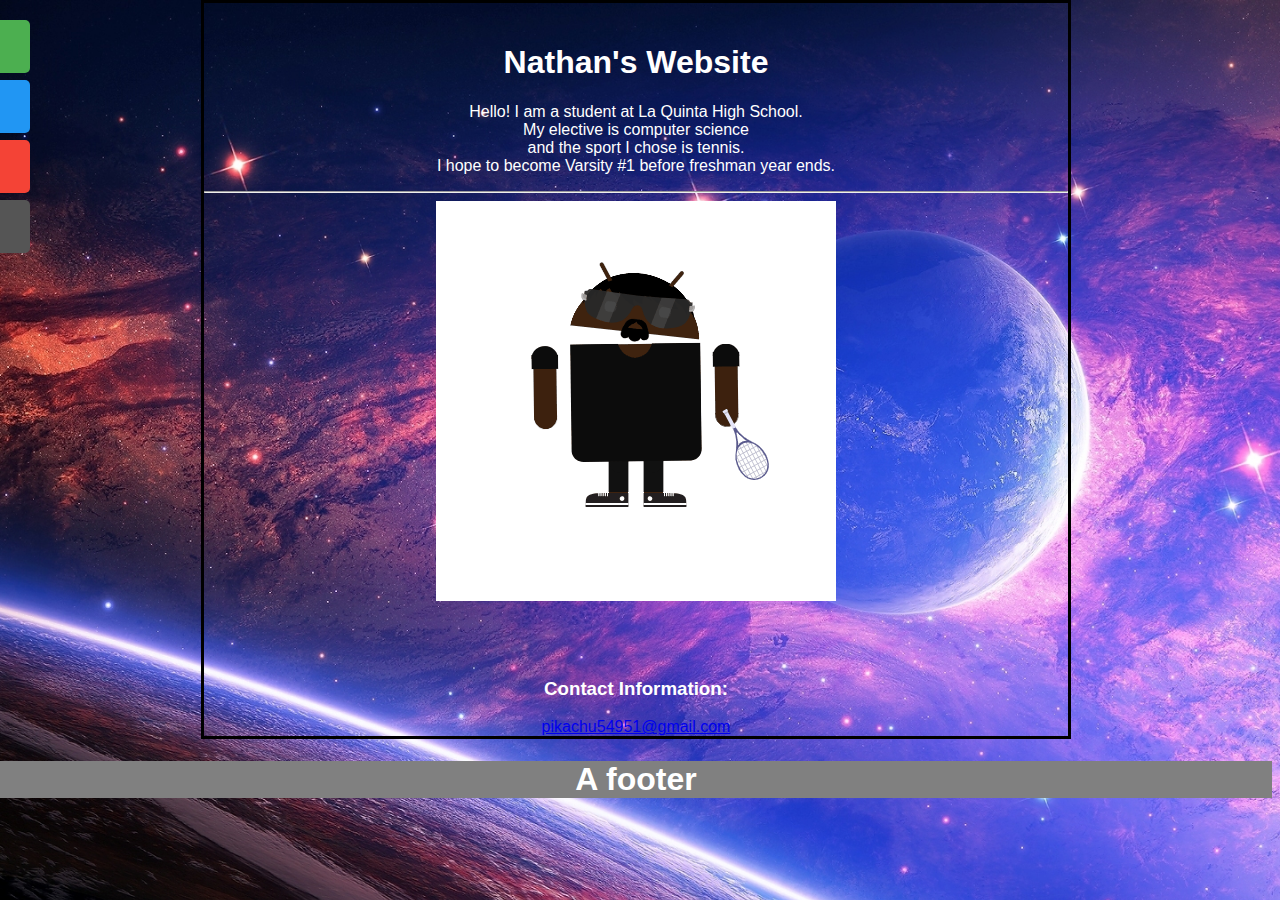
<file: index.html>
<!doctype html>
<html>
    <head>
        <title>Awesomeness</title>
        <link rel="stylesheet" type="text/css" href="style.css">
    </head>
    <body>
        <div style="position:fixed;">
        <ul style="margin:0;padding:0;"> <!-- comment one-->
            <a href="index.html"><li class="hi" style="top:20px;background-color: #4CAF50;">Home</li></a> <!-- twice is the charm-->
            <a href="about.html"><li class="hi" style="top:80px;background-color: #2196F3;">About</li></a>
            <a href="resume.html"><li class="hi" style="top:140px;background-color: #f44336;">Resume</li></a>
            <a href="portfolio.html"><li class="hi" style="top:200px;background-color: #555;">Portfolio</li></a>
        </ul>
        </div>
        <div class="content">
        <h1>Nathan's Website</h1>
        <p>Hello! I am a student at La Quinta High School. <br>
        My elective is computer science <br>
        and the sport I chose is tennis. <br>I hope to become Varsity #1 before freshman year ends.</p>
        <hr>
        <img src="emo avatar.gif" alt="emo avatar" />
        <br>
        <br>
        <br>
        <br>
        <h3>Contact Information:</h3>
        <a href="#">pikachu54951@gmail.com</a>
        </div>
        <div class="footer">
        <h1 style="margin-bottom:0px;">A footer</h1>
        </div>
    </body>
</html>
</file>
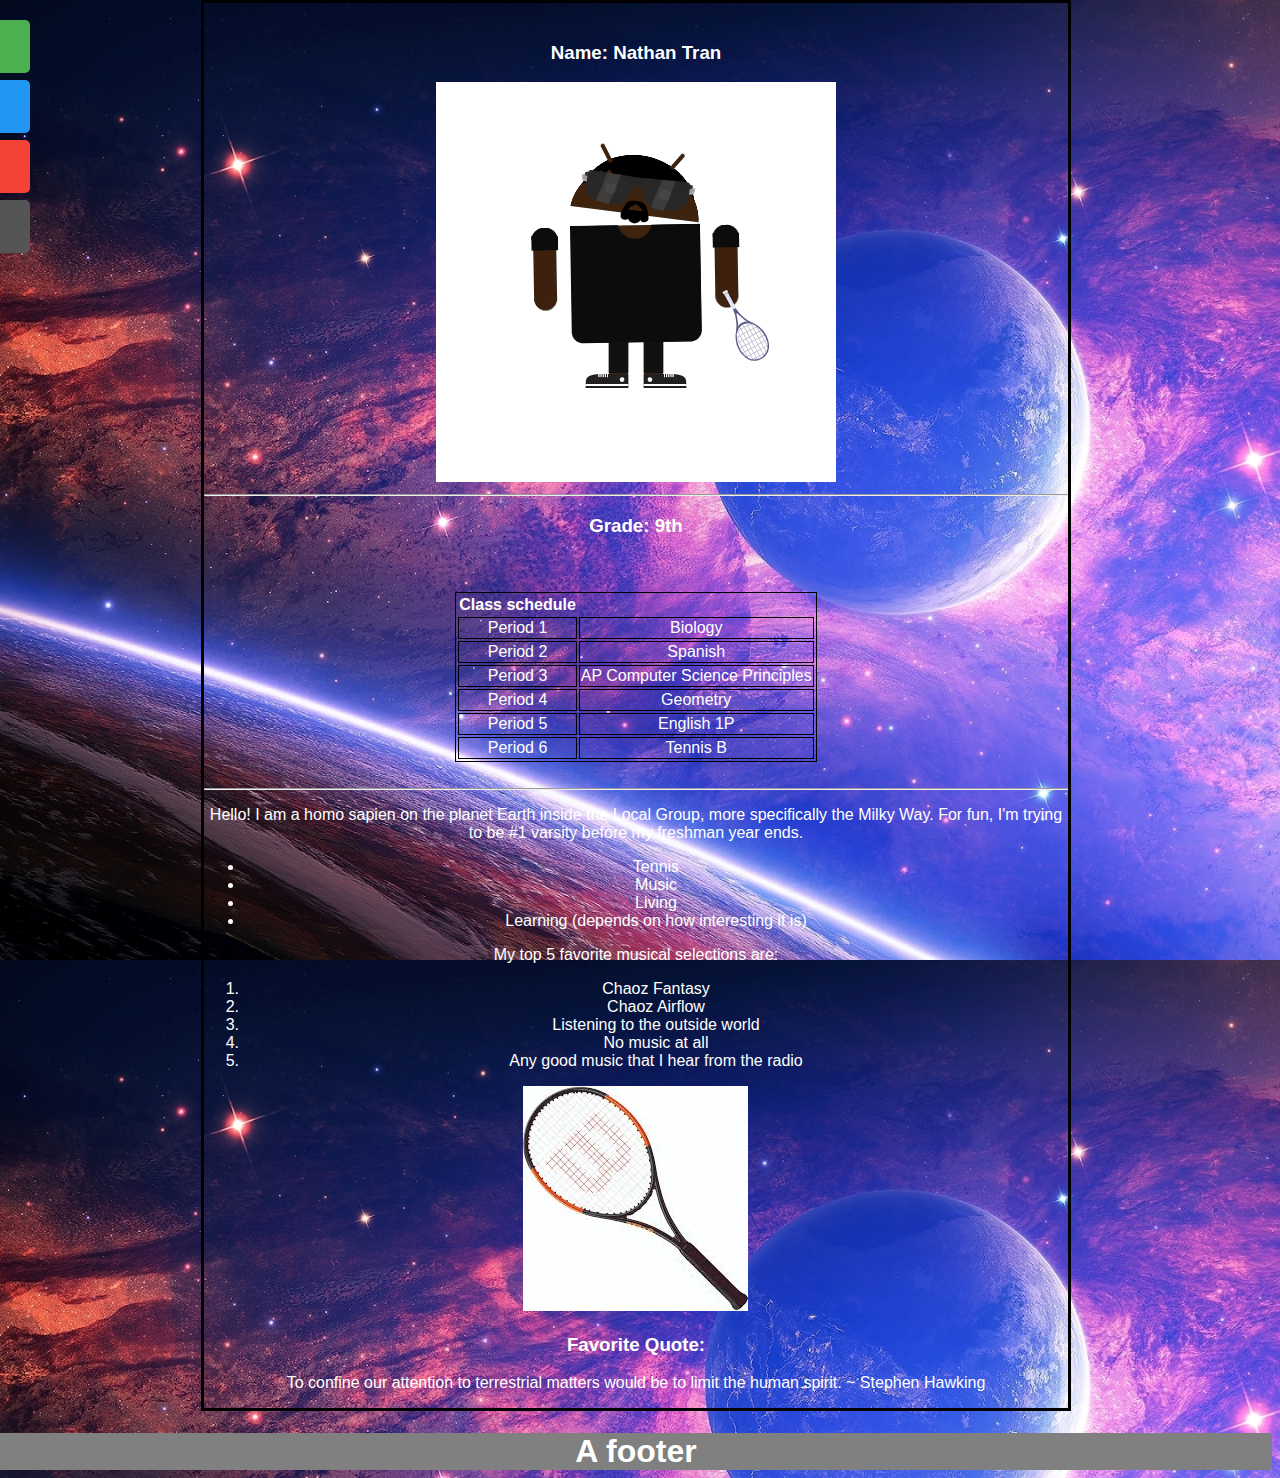
<file: about.html>
<!doctype html>
<html>
    <head>
        <title>About</title>
        <link rel="stylesheet" type="text/css" href="style.css">
    </head>
    <body>
        <div style="position:fixed;">
        <ul style="margin:0;padding:0;"> <!-- comment one-->
            <a href="index.html"><li class="hi" style="top:20px;background-color: #4CAF50;">Home</li></a> <!-- twice is the charm-->
            <a href="about.html"><li class="hi" style="top:80px;background-color: #2196F3;">About</li></a>
            <a href="resume.html"><li class="hi" style="top:140px;background-color: #f44336;">Resume</li></a>
            <a href="portfolio.html"><li class="hi" style="top:200px;background-color: #555;">Portfolio</li></a>
        </ul>
        </div>
        <div class="content">
        <h3>Name: Nathan Tran</h3>
        <img src="emo avatar.gif" />
        <hr>
        <h3>Grade: 9th</h3>
        <br>
        <br>
        <table style="margin:auto;">
        <tr>
            <th>Class schedule</th>
        </tr>
        <tr>
            <td>Period 1</td>
            <td>Biology</td>
        </tr>
        <tr>
            <td>Period 2</td>
            <td>Spanish</td>
        </tr>
        <tr>
            <td>Period 3</td>
            <td>AP Computer Science Principles</td>
        </tr>
        <tr>
            <td>Period 4</td>
            <td>Geometry</td>
        </tr>
        <tr>
            <td>Period 5</td>
            <td>English 1P</td>
        </tr>
        <tr>
            <td>Period 6</td>
            <td>Tennis B</td>
        </tr>
        </table>
        <br>
        <hr>
        <p>
        Hello! I am a homo sapien on the planet Earth inside the Local Group, more specifically the Milky Way. For fun, I'm trying to be #1 varsity before my freshman year ends.
        </p>
        <ul>
        <li>Tennis</li>
        <li>Music</li>
        <li>Living</li>
        <li>Learning (depends on how interesting it is)</li>
        </ul>
        <p>My top 5 favorite musical selections are:</p>
        <ol>
            <li>Chaoz Fantasy</li>
            <li>Chaoz Airflow</li>
            <li>Listening to the outside world</li>
            <li>No music at all</li>
            <li>Any good music that I hear from the radio</li>
        </ol>
        <img src="[data-uri]" />
        <h3>Favorite Quote:</h3>
        <p>To confine our attention to terrestrial matters would be to limit the human spirit. ~ Stephen Hawking</p>
        </div>
        <div class="footer">
        <h1 style="margin-bottom:0px;">A footer</h1>
        </div>
    </body>
</html>
</file>
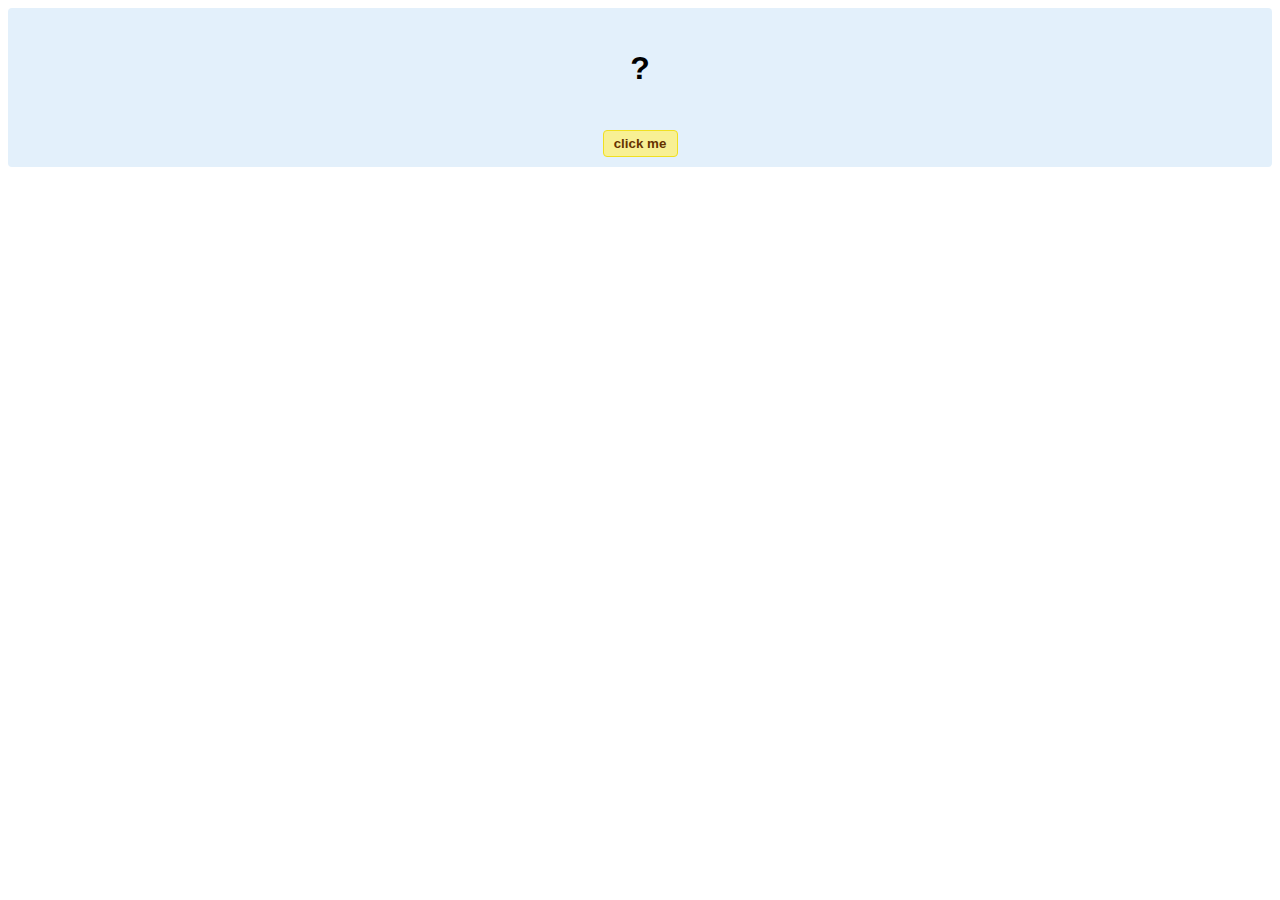
<file: hello-world.html>
<!DOCTYPE html>
<!-- HTML5 Hello world by kirupa - http://www.kirupa.com/html5/getting_your_feet_wet_html5_pg1.htm -->
<html lang="en-us">

<head>
<meta charset="utf-8">
<title>Hello...</title>
<style type="text/css">
#mainContent {
	font-family: Arial, Helvetica, sans-serif;
	font-size: xx-large;
	font-weight: bold;
	background-color: #E3F0FB;
	border-radius: 4px;
	padding: 10px;
	text-align: center;
}
.buttonStyle {
	border-radius: 4px;
	border: thin solid #F0E020;
	padding: 5px;
	background-color: #F8F094;
	font-family: "Segoe UI", Tahoma, Geneva, Verdana, sans-serif;
	font-weight: bold;
	color: #663300;
	width: 75px;
}

.buttonStyle:hover {
	border: thin solid #FFCC00;
	background-color: #FCF9D6;
	color: #996633;
	cursor: pointer;
}
.buttonStyle:active {
	border: thin solid #99CC00;
	background-color: #F5FFD2;
	color: #669900;
	cursor: pointer;
}

</style>
</head>

<body>
<div id="mainContent">
<p id="helloText">?</p>
<button id="clickButton" class="buttonStyle">click me</button>
</div>
<script> 
var myButton = document.getElementById("clickButton");
var myText = document.getElementById("helloText");

myButton.addEventListener('click', doSomething, false)

function doSomething() {
	myText.textContent = "hello, world!";
}
</script>

</body>
</html>
</file>
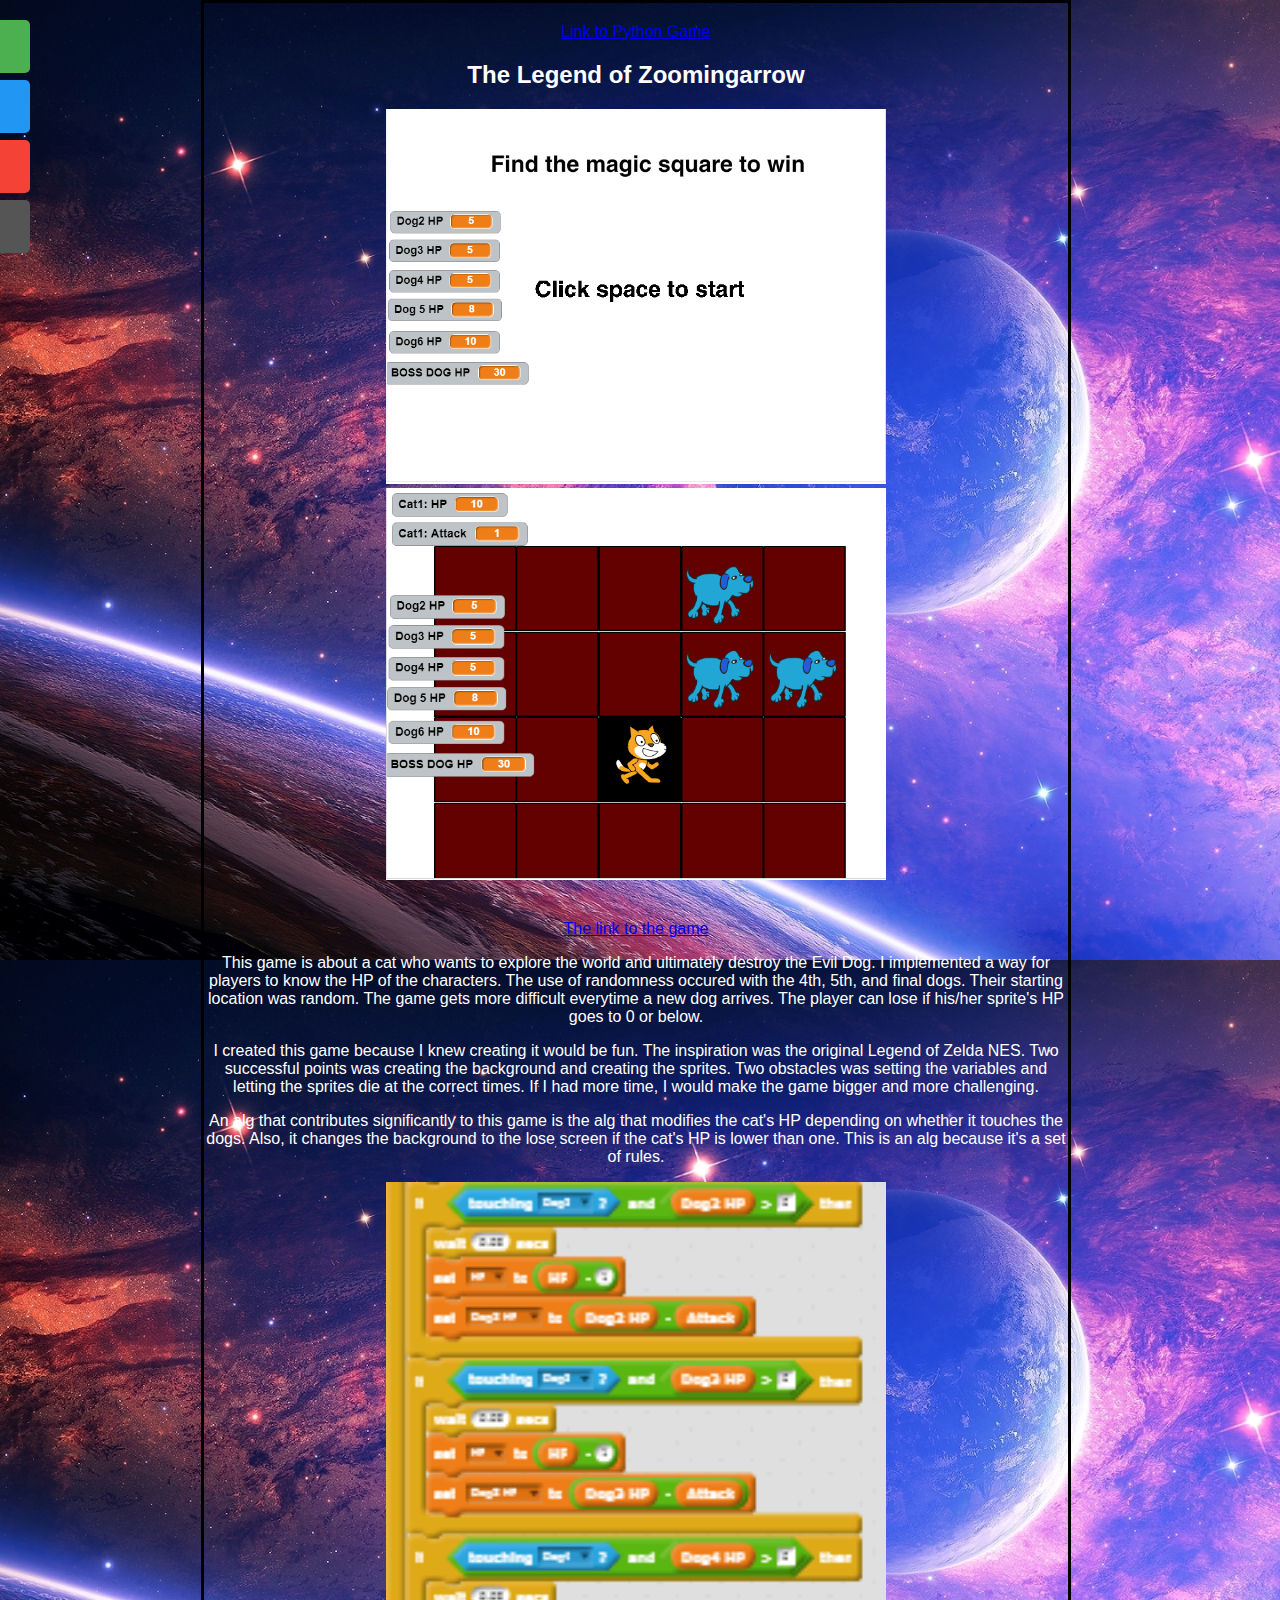
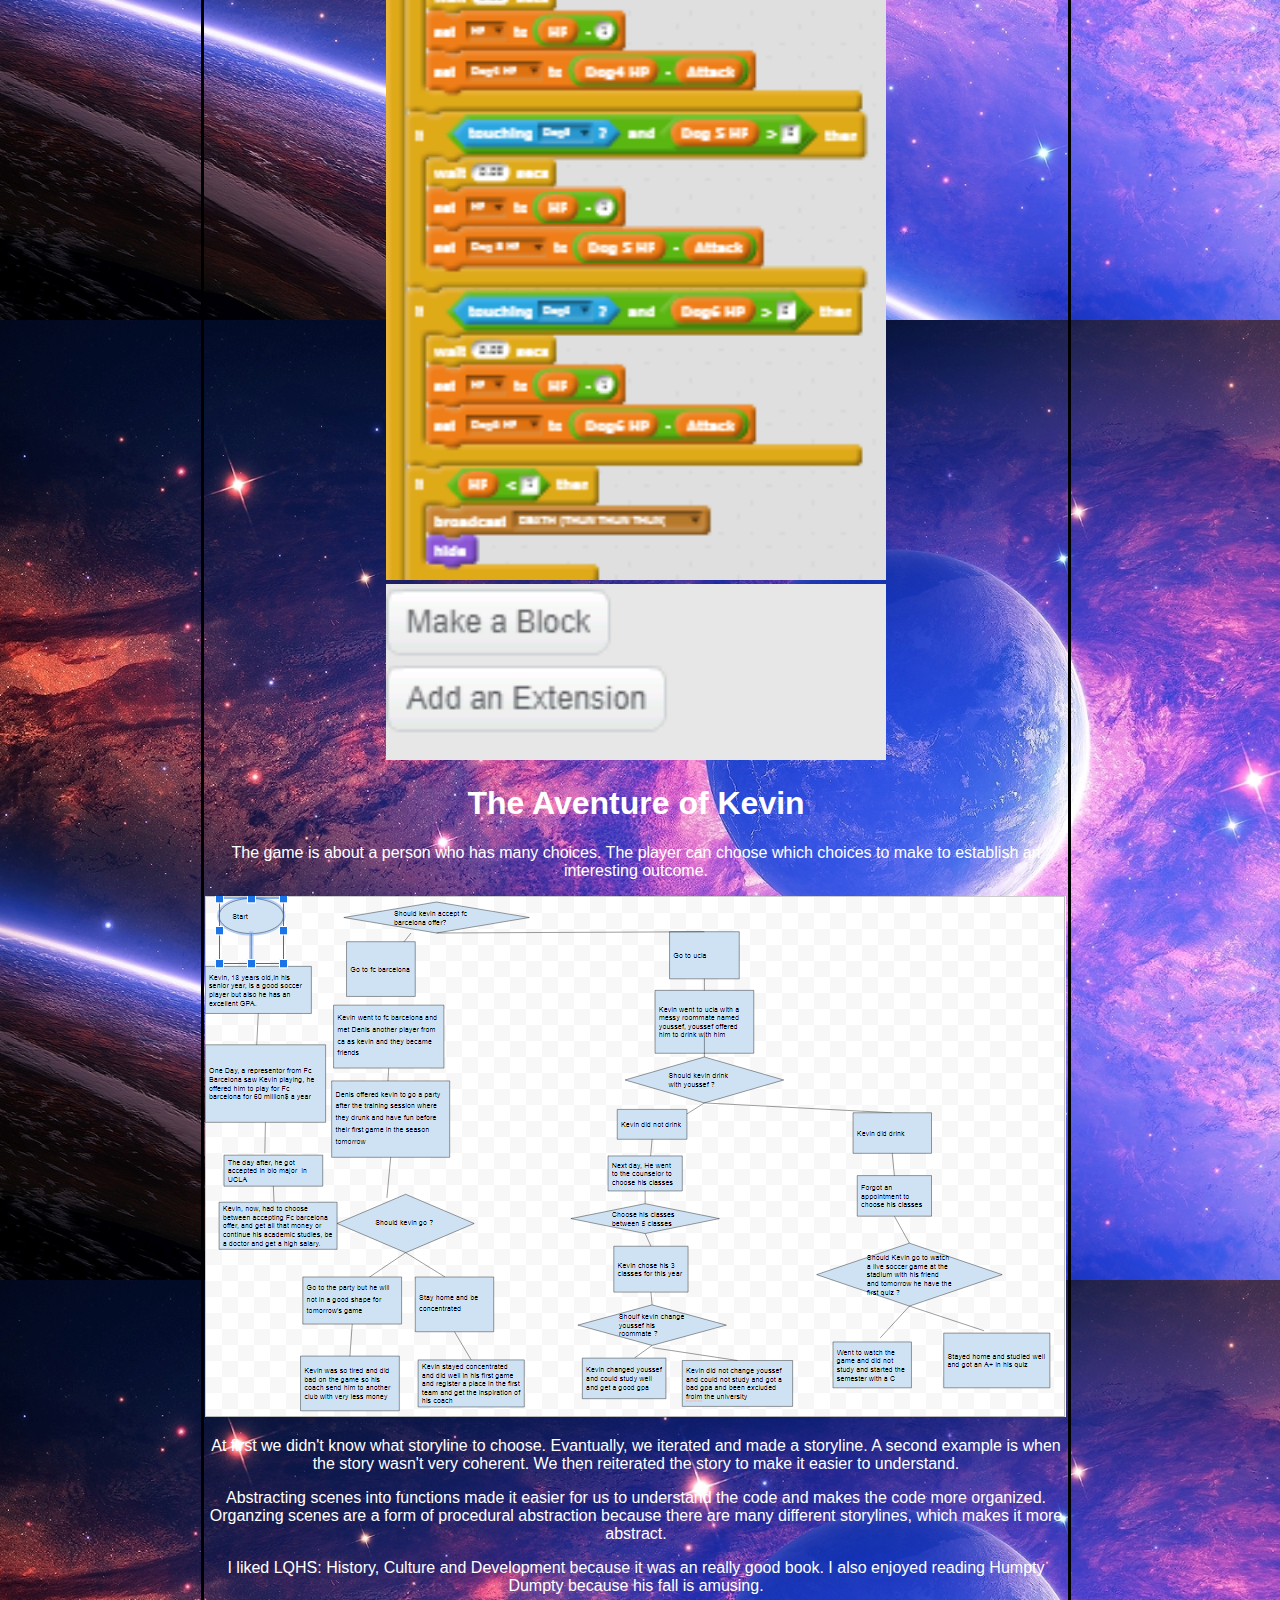
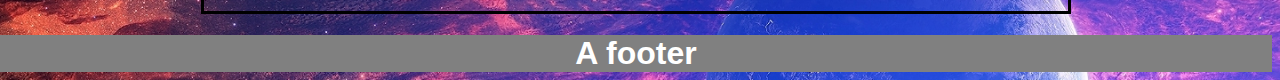
<file: portfolio.html>
<!doctype html>
<html>
    <head>
        <title>Portfolio</title>
        <link rel="stylesheet" type="text/css" href="style.css">
    </head>
    <body>
        <div style="position:fixed;">
        <ul style="margin:0;padding:0;"> <!-- comment one-->
            <a href="index.html"><li class="hi" style="top:20px;background-color: #4CAF50;">Home</li></a> <!-- twice is the charm-->
            <a href="about.html"><li class="hi" style="top:80px;background-color: #2196F3;">About</li></a>
            <a href="resume.html"><li class="hi" style="top:140px;background-color: #f44336;">Resume</li></a>
            <a href="portfolio.html"><li class="hi" style="top:200px;background-color: #555;">Portfolio</li></a>
        </ul>
        </div>
        <div class="content">
        <a href="#whynot">Link to Python Game</a>
        <h2>The Legend of Zoomingarrow</h2>
        <img src="Capture2.PNG" width="500px" />
        <img src="Capture.PNG" width="500px" />
        <br>
        <br>
        <br>
        <a href="https://scratch.mit.edu/projects/258886580/">The link to the game</a>
        <p>This game is about a cat who wants to explore the world and ultimately destroy the Evil Dog. I implemented a way for players to know the
        HP of the characters. The use of randomness occured with the 4th, 5th, and final dogs. Their starting location was random. The game gets more difficult
        everytime a new dog arrives. The player can lose if his/her sprite's HP goes to 0 or below.</p>
        <p>I created this game because I knew creating it would be fun. The inspiration was the original Legend of Zelda NES. Two successful points was 
        creating the background and creating the sprites. Two obstacles was setting the variables and letting the sprites die at the correct times. If 
        I had more time, I would make the game bigger and more challenging.</p>
        <p>An alg that contributes significantly to this game is the alg that modifies the cat's HP depending on whether it touches the dogs. Also, it 
        changes the background to the lose screen if the cat's HP is lower than one. This is an alg because it's a set of rules.</p>
        <img src="hello.png" width="500px" />
        <img src="mario.png" width="500px" />
        <h1 id="whynot">The Aventure of Kevin</h1>
        <p>The game is about a person who has many choices. The player can choose which choices to make to establish an interesting outcome.</p>
        <a href="https://docs.google.com/drawings/d/1fiWy-gPoqLTY5UphHPHDD97SYD7TnrfGSw3vuh3tgPE/edit?usp=sharing">
        <img src="hi.png" />
        </a>
        <p>At first we didn't know what storyline to choose. Evantually, we iterated and made a storyline. A second example is when the story wasn't very coherent.
        We then reiterated the story to make it easier to understand.</p>
        <p>Abstracting scenes into functions made it easier for us to understand the code and makes the code more organized. Organzing scenes
        are a form of procedural abstraction because there are many different storylines, which makes it more abstract.</p>
        <p>I liked LQHS: History, Culture and Development because it was an really good book. I also enjoyed reading Humpty Dumpty because 
        his fall is amusing.</p>
        </div>
        <div class="footer">
        <h1 style="margin-bottom:0px;">A footer</h1>
        </div>
    </body>
</html>
</file>
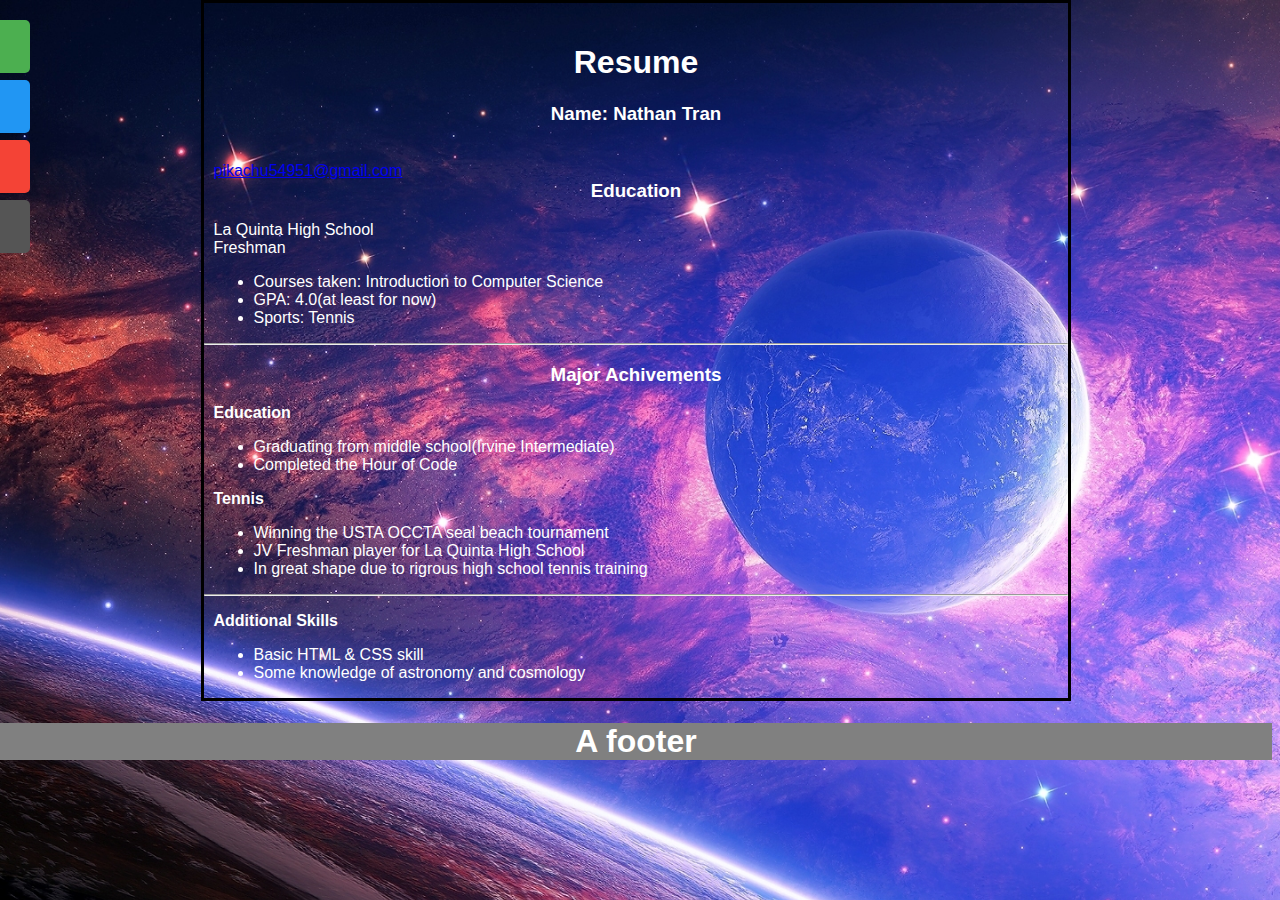
<file: resume.html>
<!doctype html>
<html>
    <head>
        <title>Awesomeness</title>
        <link rel="stylesheet" type="text/css" href="style.css">
    </head>
    <body>
        <div style="position:fixed;">
        <ul style="margin:0;padding:0;"> <!-- comment one-->
            <a href="index.html"><li class="hi" style="top:20px;background-color: #4CAF50;">Home</li></a> <!-- twice is the charm-->
            <a href="about.html"><li class="hi" style="top:80px;background-color: #2196F3;">About</li></a>
            <a href="resume.html"><li class="hi" style="top:140px;background-color: #f44336;">Resume</li></a>
            <a href="portfolio.html"><li class="hi" style="top:200px;background-color: #555;">Portfolio</li></a>
        </ul>
        </div>
        <div class="content">
        <h1>Resume</h1>
        <h3>Name: Nathan Tran</h3>
        <br>
        <a href="#" style="float:left;margin-left:10px;">pikachu54951@gmail.com</a>
        <h3>Education</h3>
        <p style="text-align:left;margin-left:10px;">La Quinta High School<br>Freshman</p>
        <ul>
            <li style="text-align:left;margin-left:10px;">Courses taken: Introduction to Computer Science</li>
            <li style="text-align:left;margin-left:10px;">GPA: 4.0(at least for now)</li>
            <li style="text-align:left;margin-left:10px;">Sports: Tennis</li>
        </ul>
        <hr>
        <h3>Major Achivements</h3>
        <b><p style="text-align:left;margin-left:10px;">Education</p></b>
        <ul>
            <li style="text-align:left;margin-left:10px;">Graduating from middle school(Irvine Intermediate)</li>
            <li style="text-align:left;margin-left:10px;">Completed the Hour of Code</li>
        </ul>
        <b><p style="text-align:left;margin-left:10px;">Tennis</p></b>
        <ul>
            <li style="text-align:left;margin-left:10px;">Winning the USTA OCCTA seal beach tournament</li>
            <li style="text-align:left;margin-left:10px;">JV Freshman player for La Quinta High School</li>
            <li style="text-align:left;margin-left:10px;">In great shape due to rigrous high school tennis training</li>
        </ul>
        <hr>
        <b><p style="text-align:left;margin-left:10px;">Additional Skills</p></b>
        <ul>
            <li style="text-align:left;margin-left:10px;">Basic HTML & CSS skill</li>
            <li style="text-align:left;margin-left:10px;">Some knowledge of astronomy and cosmology</li>
        </ul>
        </div>
        <div class="footer">
        <h1 style="margin-bottom:0px;">A footer</h1>
        </div>
    </body>
</html>
</file>
<file: style.css>
li.hi:hover {
    left: 0px;
}

li.hi:active {
    background-color: green;
}

li.hi {
    position: absolute; /* Position them relative to the browser window */
    left: -100px; /* Position them outside of the screen */
    transition: 0.3s; /* Add transition on hover */
    padding: 15px; /* 15px padding */
    width: 100px; /* Set a specific width */
    text-decoration: none; /* Remove underline */
    font-size: 20px; /* Increase font size */
    color: white; /* White text color */
    border-radius: 0 5px 5px 0; /* Rounded corners on the top right and bottom right side */
}

table, td, tr {
    border: 1px solid black; 
}

body {
    background-image: url("fantasy-planet-in-the-galaxy-1440x1080-wallpaper.jpg");
    background-size: 100%;
    color: white;
    font-family: 'Roboto', sans-serif;
}

.content {
    border: solid black 3px;
    margin-top: 0px;
    padding-top: 20px;
    width: 68%;
    margin-left: auto;
    margin-right: auto;
    text-align: center;
}

body {
    margin-top: 0;
    margin-left: 0;
}

.footer {
    text-align: center;
    background-color: gray;
    margin-bottom: 0px;
}
</file>
